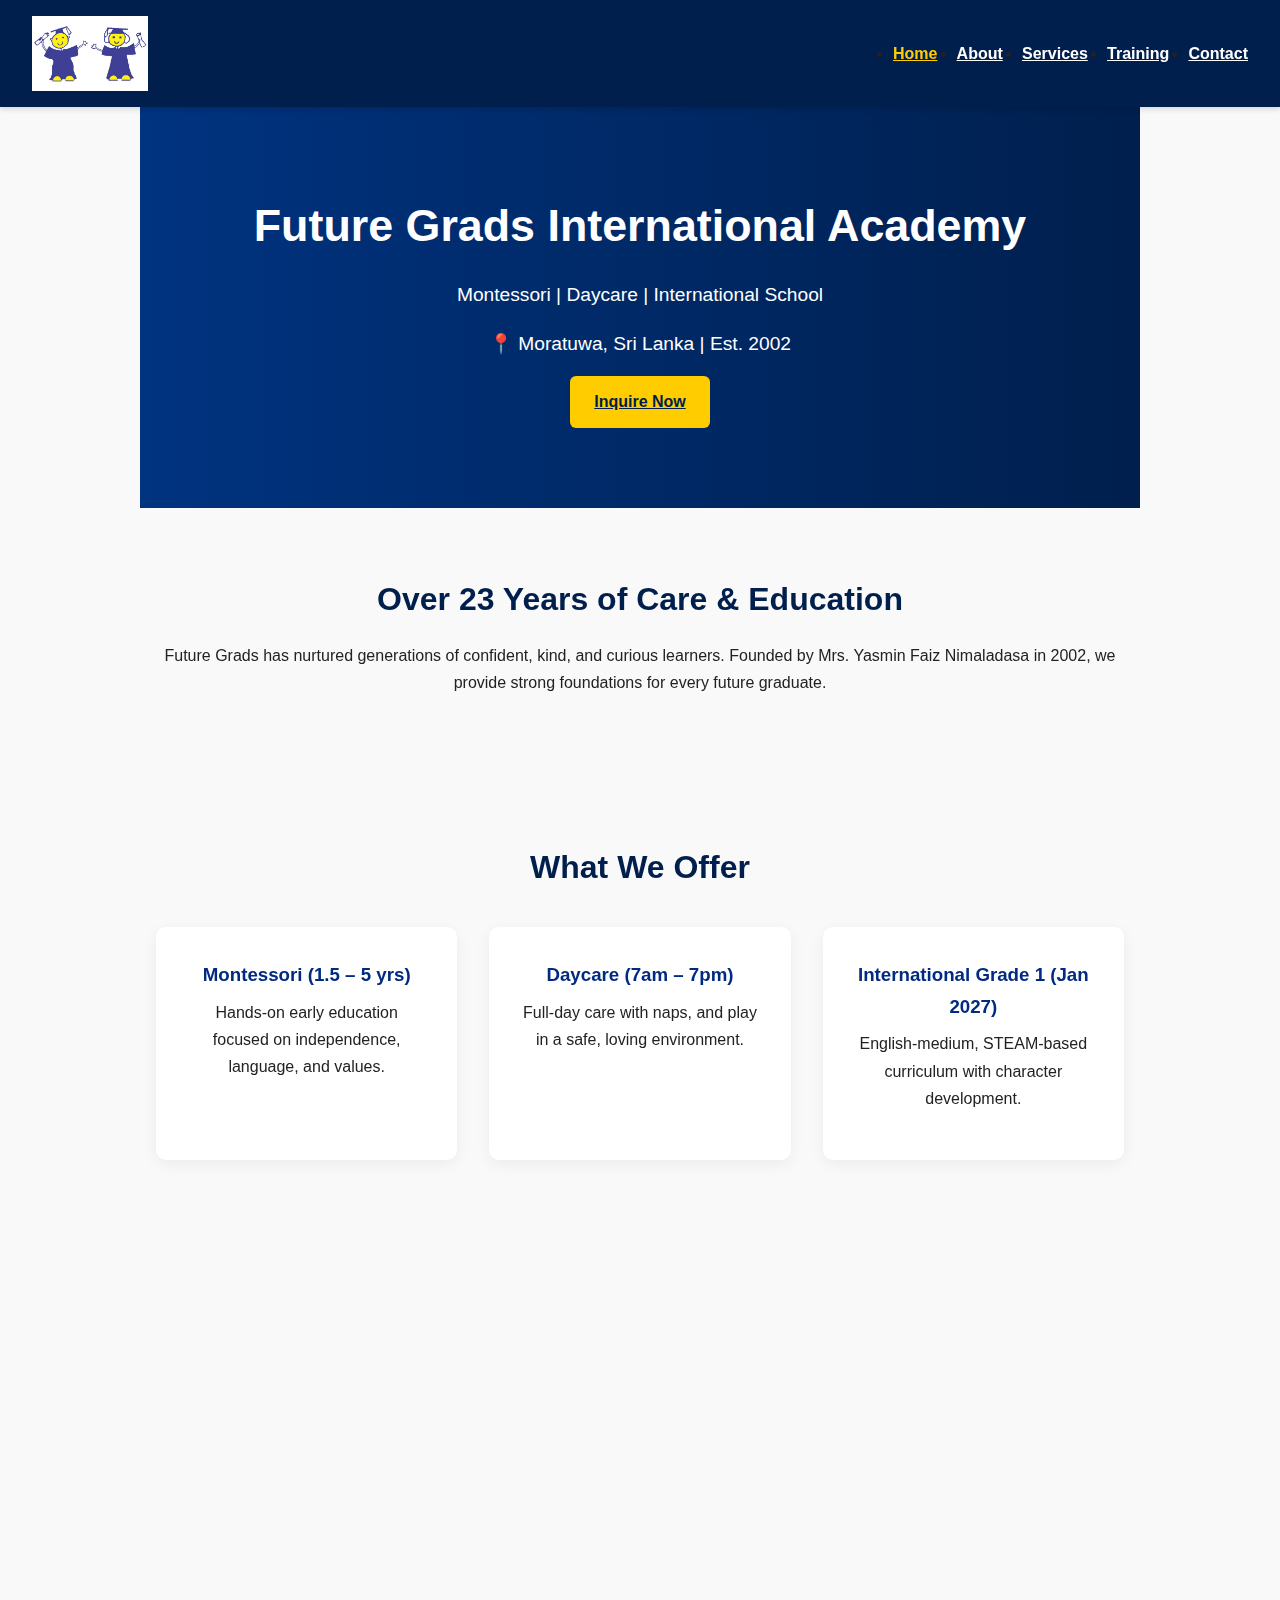
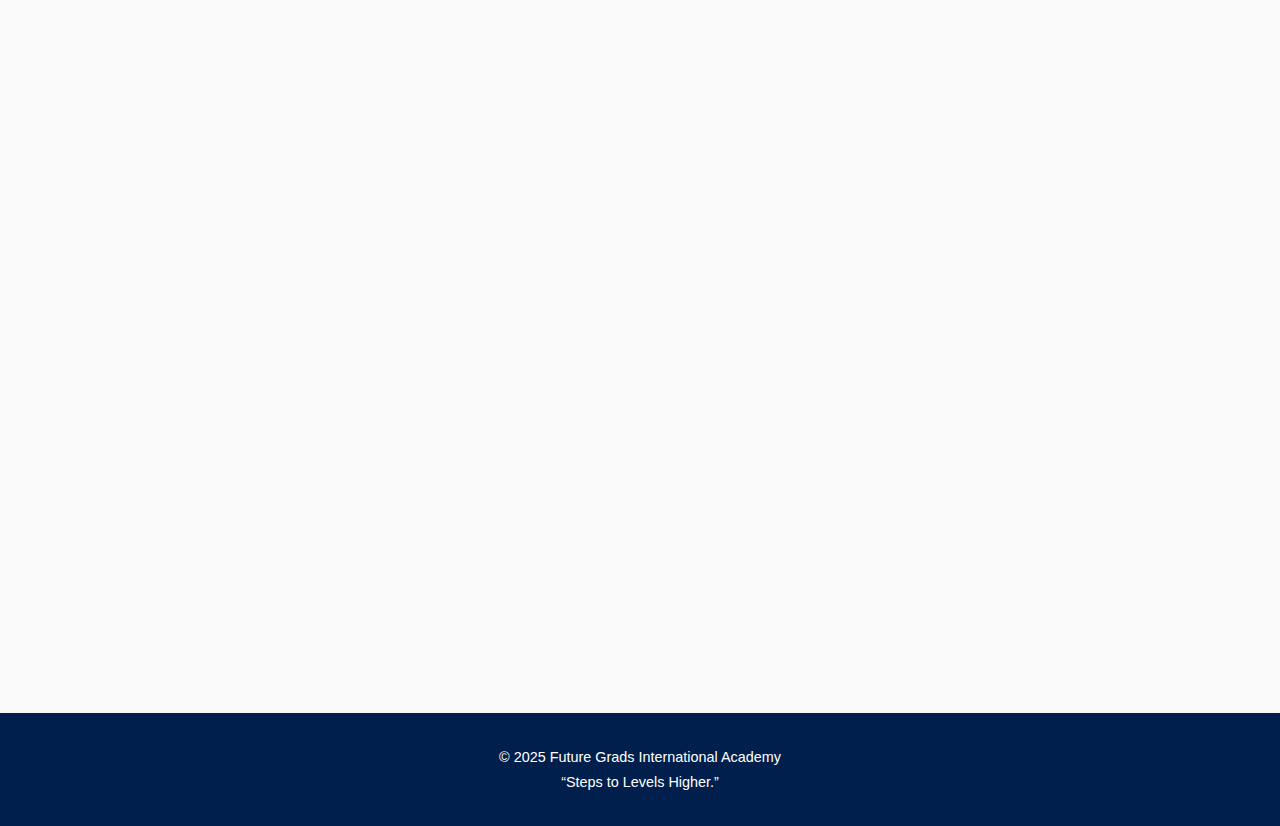
<file: index.html>
<!DOCTYPE html>
<html lang="en">
<head>
  <meta charset="UTF-8" />
  <meta name="viewport" content="width=device-width, initial-scale=1.0" />
  <meta name="description" content="Future Grads International Academy – Trusted Montessori, Daycare, and Preschool in Moratuwa, Sri Lanka since 2002." />
  <meta name="keywords" content="Montessori Moratuwa, Daycare Moratuwa, Preschool Sri Lanka, Teacher Training Moratuwa, Future Grads" />
  <meta name="author" content="Future Grads International Academy" />
  <title>Future Grads International Academy - Montessori & Daycare in Moratuwa</title>
  <link rel="icon" href="assets/favicon.ico" type="image/x-icon" />
  <link rel="stylesheet" href="style.css" />
  <link href="https://unpkg.com/aos@2.3.4/dist/aos.css" rel="stylesheet" />
  <script src="script.js" defer></script>
</head>
<body>
  <!-- Header -->
  <header class="nav-header">
    <nav>
      <img src="assets/futuregrads-logo.png" alt="Future Grads Logo" class="logo-large" />
      <ul>
        <li><a href="index.html" class="active">Home</a></li>
        <li><a href="about.html">About</a></li>
        <li><a href="services.html">Services</a></li>
        <li><a href="training.html">Training</a></li>
        <li><a href="#contact">Contact</a></li>
      </ul>
    </nav>
  </header>

  <!-- Hero -->
  <section class="hero" data-aos="fade-up">
    <h1>Future Grads International Academy</h1>
    <p>Montessori | Daycare | International School</p>
    <p>📍 Moratuwa, Sri Lanka | Est. 2002</p>
    <a href="#contact" class="btn-primary">Inquire Now</a>
  </section>

  <!-- About -->
  <section class="about" data-aos="fade-up">
    <h2>Over 23 Years of Care & Education</h2>
    <p>
      Future Grads has nurtured generations of confident, kind, and curious learners. Founded by Mrs. Yasmin Faiz Nimaladasa in 2002, we provide strong foundations for every future graduate.
    </p>
  </section>

  <!-- Services -->
  <section class="services" data-aos="fade-up">
    <h2>What We Offer</h2>
    <div class="grid">
      <div class="card">
        <h3>Montessori (1.5 – 5 yrs)</h3>
        <p>Hands-on early education focused on independence, language, and values.</p>
      </div>
      <div class="card">
        <h3>Daycare (7am – 7pm)</h3>
        <p>Full-day care with naps, and play in a safe, loving environment.</p>
      </div>
      <div class="card">
        <h3>International Grade 1 (Jan 2027)</h3>
        <p>English-medium, STEAM-based curriculum with character development.</p>
      </div>
    </div>
  </section>

  <!-- Vision & Mission -->
  <section class="mission" data-aos="fade-up">
    <h2>Our Vision & Mission</h2>
    <p><strong>Vision:</strong> A joyful start to lifelong learning grounded in values and curiosity.</p>
    <p><strong>Mission:</strong> To nurture confident, responsible future graduates through love and learning.</p>
  </section>

  <!-- Contact -->
  <section class="contact" id="contact" data-aos="fade-up">
    <h2>Contact Us</h2>
    <p>📍 23 Rawatawatta Rd, Moratuwa 10400, Sri Lanka</p>
    <p>📞 +94 777 579 821</p>
    <a href="https://wa.me/94777579821" class="btn-whatsapp">WhatsApp Us</a>

    <div class="map-container">
      <iframe 
        src="https://www.google.com/maps/embed?pb=!1m18!1m12!1m3!1d63328.189202132166!2d79.84634725!3d6.7932591!2m3!1f0!2f0!3f0!3m2!1i1024!2i768!4f13.1!3m3!1m2!1s0x3ae2457f2a832437%3A0xc9d920cbb76cbcca!2sFuture%20Grads%20International%20Academy%2C%20Montessori%20%26%20Day%20Care!5e0!3m2!1sen!2slk!4v1691267779424!5m2!1sen!2slk" 
        width="100%" 
        height="350" 
        style="border:0; border-radius:10px;" 
        allowfullscreen="" 
        loading="lazy" 
        referrerpolicy="no-referrer-when-downgrade">
      </iframe>
    </div>
  </section>

  <!-- Footer -->
  <footer>
    <p>© 2025 Future Grads International Academy</p>
    <p>“Steps to Levels Higher.”</p>
  </footer>

  <!-- AOS Animations -->
  <script src="https://unpkg.com/aos@2.3.4/dist/aos.js"></script>
  <script>AOS.init({ once: true });</script>

  <!-- AI Chatbot (Floating Chatbase Script) -->
  <script>
  (function(){
    if (!window.chatbase || window.chatbase("getState") !== "initialized") {
      window.chatbase = (...args) => {
        if (!window.chatbase.q) { window.chatbase.q = [] }
        window.chatbase.q.push(args)
      };
      window.chatbase = new Proxy(window.chatbase, {
        get(target, prop) {
          if (prop === "q") return target.q;
          return (...args) => target(prop, ...args);
        }
      });
    }
    const onLoad = function () {
      const script = document.createElement("script");
      script.src = "https://www.chatbase.co/embed.min.js";
      script.id = "PvmLiM0ClTM66c8UjLphT"; // ✅ Your chatbot ID
      script.domain = "www.chatbase.co";
      document.body.appendChild(script);
    };
    if (document.readyState === "complete") {
      onLoad();
    } else {
      window.addEventListener("load", onLoad);
    }
  })();
  </script>
</body>
</html>
</file>
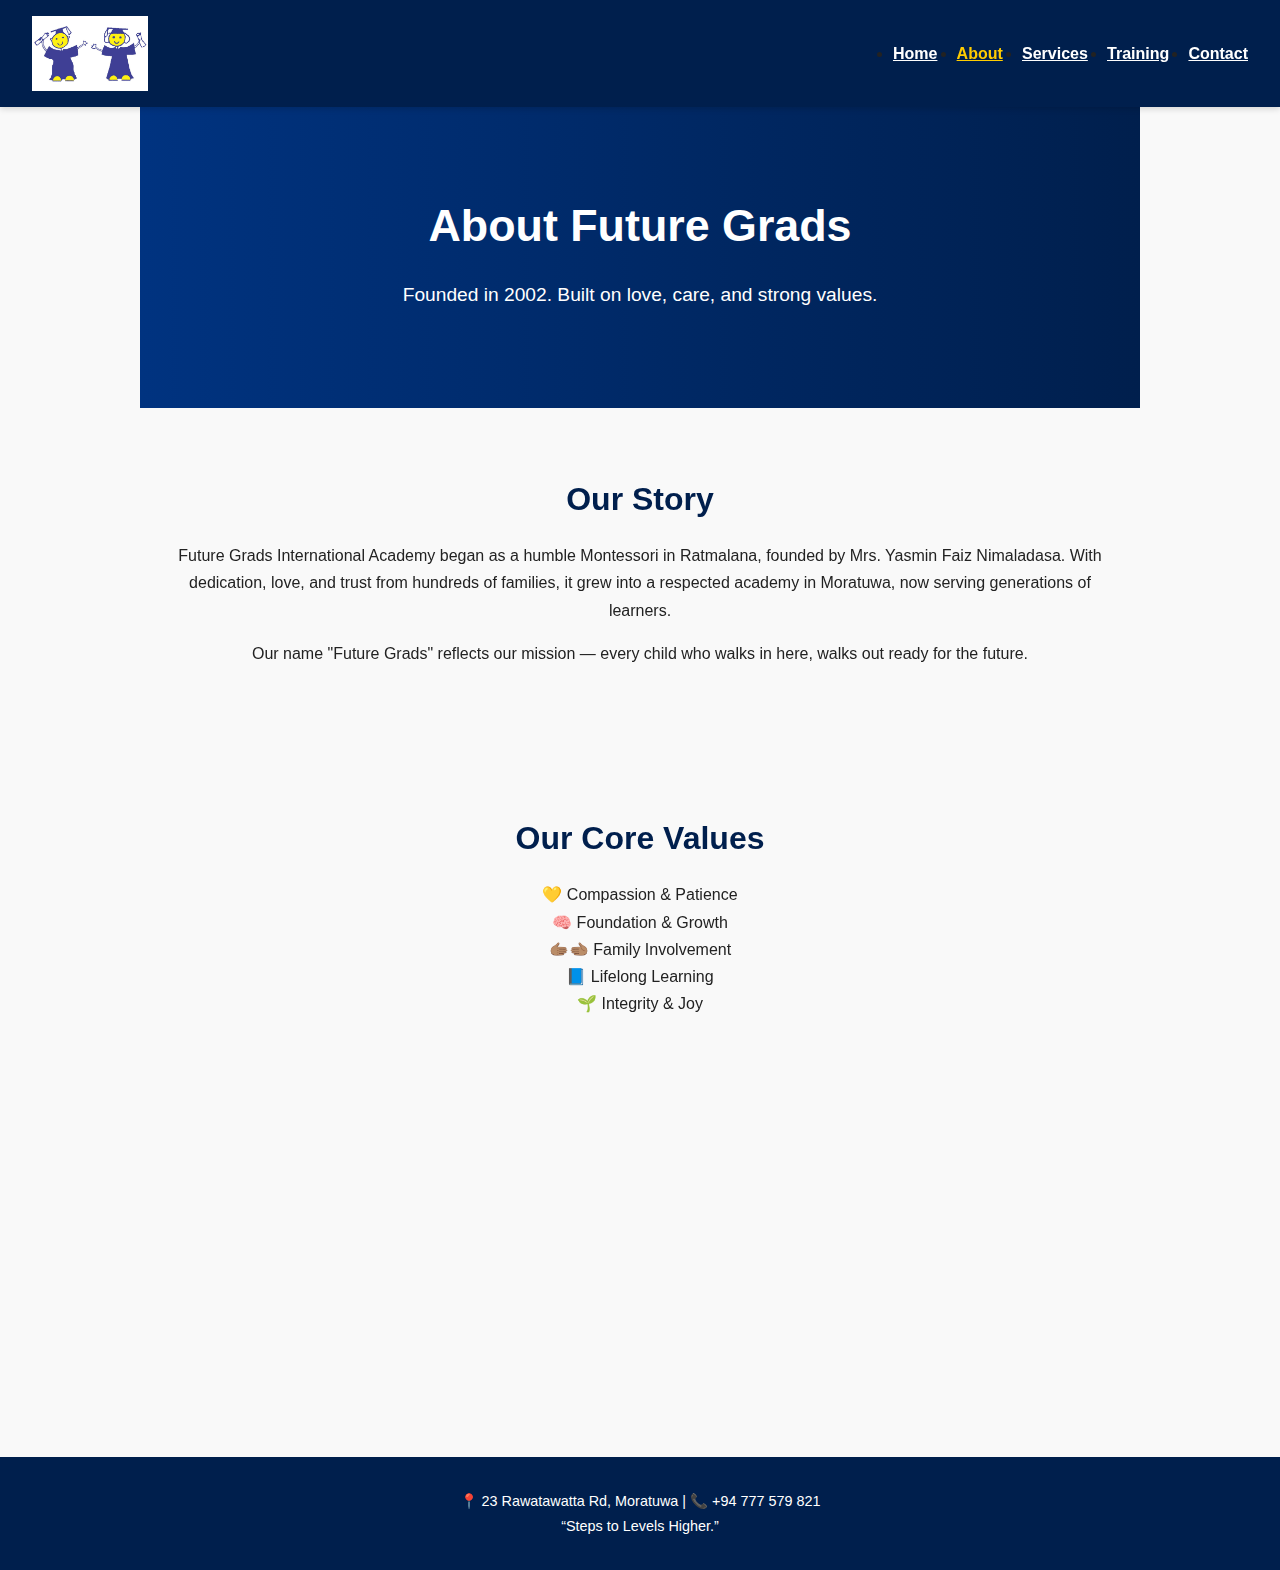
<file: about.html>
<!DOCTYPE html>
<html lang="en">
<head>
  <meta charset="UTF-8" />
  <meta name="viewport" content="width=device-width, initial-scale=1.0"/>
  <meta name="description" content="Learn about Future Grads International Academy – a trusted Montessori and preschool in Moratuwa since 2002." />
  <meta name="keywords" content="Montessori Moratuwa, preschool Moratuwa, Future Grads, daycare, teacher training Sri Lanka" />
  <meta name="author" content="Future Grads International Academy" />
  <title>About Us - Future Grads Montessori Moratuwa</title>
  <link rel="stylesheet" href="style.css" />
  <link href="https://unpkg.com/aos@2.3.4/dist/aos.css" rel="stylesheet" />
  <script src="script.js" defer></script>
</head>
<body>
  <!-- Header -->
  <header class="nav-header">
    <nav>
      <img src="assets/futuregrads-logo.png" alt="Future Grads Logo" class="logo-large" />
      <ul>
        <li><a href="index.html">Home</a></li>
        <li><a href="about.html" class="active">About</a></li>
        <li><a href="services.html">Services</a></li>
        <li><a href="training.html">Training</a></li>
        <li><a href="index.html#contact">Contact</a></li>
      </ul>
    </nav>
  </header>

  <!-- Hero -->
  <section class="hero" data-aos="fade-up">
    <h1>About Future Grads</h1>
    <p>Founded in 2002. Built on love, care, and strong values.</p>
  </section>

  <!-- Story -->
  <section class="about" data-aos="fade-up">
    <h2>Our Story</h2>
    <p>
      Future Grads International Academy began as a humble Montessori in Ratmalana, founded by Mrs. Yasmin Faiz Nimaladasa. With dedication, love, and trust from hundreds of families, it grew into a respected academy in Moratuwa, now serving generations of learners.
    </p>
    <p>
      Our name "Future Grads" reflects our mission — every child who walks in here, walks out ready for the future.
    </p>
  </section>

  <!-- Core Values -->
  <section class="mission" data-aos="fade-up">
    <h2>Our Core Values</h2>
    <p>
      💛 Compassion & Patience <br/>
      🧠 Foundation & Growth <br/>
      🫱🏽‍🫲🏽 Family Involvement <br/>
      📘 Lifelong Learning <br/>
      🌱 Integrity & Joy
    </p>
  </section>

  <!-- Founder's Message -->
  <section class="founder" data-aos="fade-up">
    <h2>Message from the Directress</h2>
    <p>
      “When alumni return after 15 years and say, ‘This is where it all began,’ I know our mission is working.” <br/>
      – <strong>Mrs. Yasmin Faiz Nimaladasa</strong><br/>
      Montessori Directress | CPSY-UK | Dip. in Child Care Management
    </p>
  </section>

  <!-- Footer -->
  <footer>
    <p>📍 23 Rawatawatta Rd, Moratuwa | 📞 +94 777 579 821</p>
    <p>“Steps to Levels Higher.”</p>
  </footer>

  <!-- AOS Script -->
  <script src="https://unpkg.com/aos@2.3.4/dist/aos.js"></script>
  <script>AOS.init({ once: true });</script>
</body>
</html>
</file>
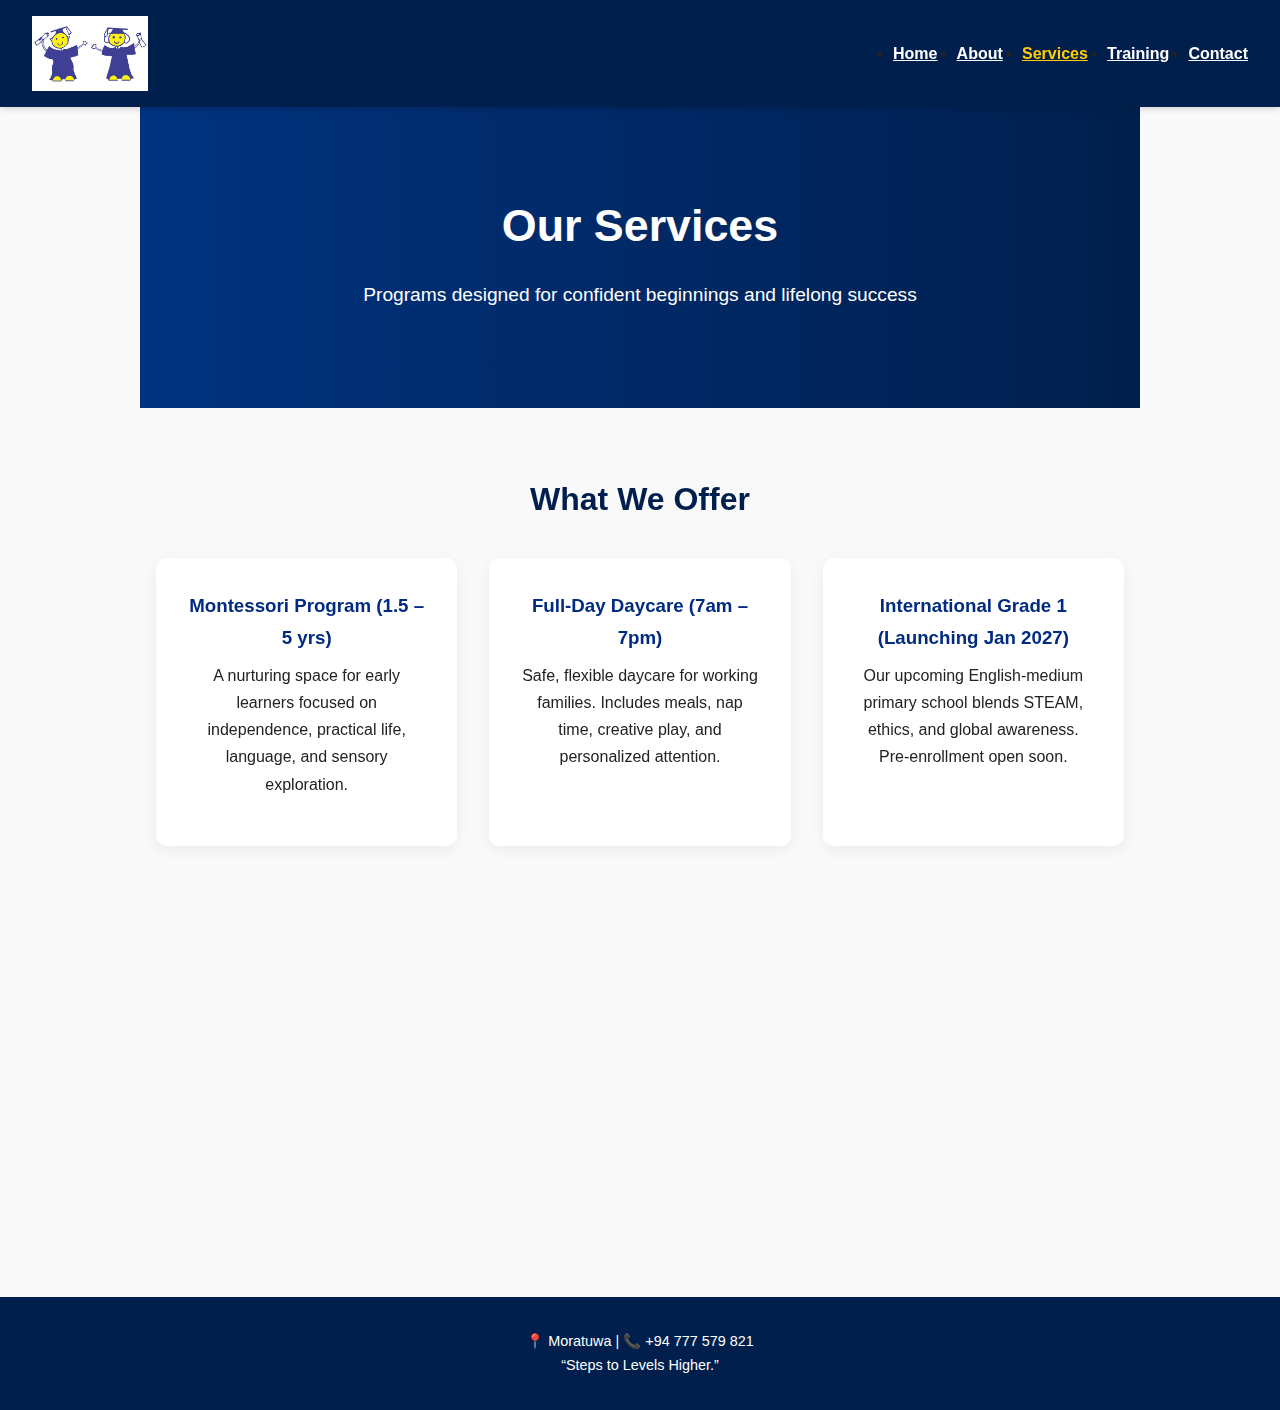
<file: services.html>
<!DOCTYPE html>
<html lang="en">
<head>
  <meta charset="UTF-8" />
  <meta name="viewport" content="width=device-width, initial-scale=1.0"/>
  <meta name="description" content="Explore our Montessori, Daycare, and International Grade 1 services in Moratuwa, Sri Lanka. Trusted by parents since 2001." />
  <meta name="keywords" content="Montessori Moratuwa, daycare Sri Lanka, preschool, international school 2027, Future Grads" />
  <meta name="author" content="Future Grads International Academy" />
  <title>Services - Future Grads Montessori & Daycare</title>
  <link rel="stylesheet" href="style.css" />
  <link href="https://unpkg.com/aos@2.3.4/dist/aos.css" rel="stylesheet" />
  <script src="script.js" defer></script>
</head>
<body>
  <!-- Header -->
  <header class="nav-header">
    <nav>
      <img src="assets/futuregrads-logo.png" alt="Future Grads Logo" class="logo-large" />
      <ul>
        <li><a href="index.html">Home</a></li>
        <li><a href="about.html">About</a></li>
        <li><a href="services.html" class="active">Services</a></li>
        <li><a href="training.html">Training</a></li>
        <li><a href="index.html#contact">Contact</a></li>
      </ul>
    </nav>
  </header>

  <!-- Hero -->
  <section class="hero" data-aos="fade-up">
    <h1>Our Services</h1>
    <p>Programs designed for confident beginnings and lifelong success</p>
  </section>

  <!-- Services Grid -->
  <section class="services" data-aos="fade-up">
    <h2>What We Offer</h2>
    <div class="grid">
      <div class="card">
        <h3>Montessori Program (1.5 – 5 yrs)</h3>
        <p>
          A nurturing space for early learners focused on independence, practical life, language, and sensory exploration.
        </p>
      </div>
      <div class="card">
        <h3>Full-Day Daycare (7am – 7pm)</h3>
        <p>
          Safe, flexible daycare for working families. Includes meals, nap time, creative play, and personalized attention.
        </p>
      </div>
      <div class="card">
        <h3>International Grade 1 (Launching Jan 2027)</h3>
        <p>
          Our upcoming English-medium primary school blends STEAM, ethics, and global awareness. Pre-enrollment open soon.
        </p>
      </div>
    </div>
  </section>

  <!-- Parent-Centered Benefits -->
  <section data-aos="fade-up">
    <h2>Why Parents Choose Us</h2>
    <p>
      ✅ 23+ years of trust and experience <br/>
      ✅ Montessori-trained, loving staff <br/>
      ✅ Moratuwa-based with full-day care <br/>
      ✅ Affordable, high-quality early education
    </p>
  </section>

  <!-- Footer -->
  <footer>
    <p>📍 Moratuwa | 📞 +94 777 579 821</p>
    <p>“Steps to Levels Higher.”</p>
  </footer>

  <!-- AOS Script -->
  <script src="https://unpkg.com/aos@2.3.4/dist/aos.js"></script>
  <script>AOS.init({ once: true });</script>
</body>
</html>
</file>
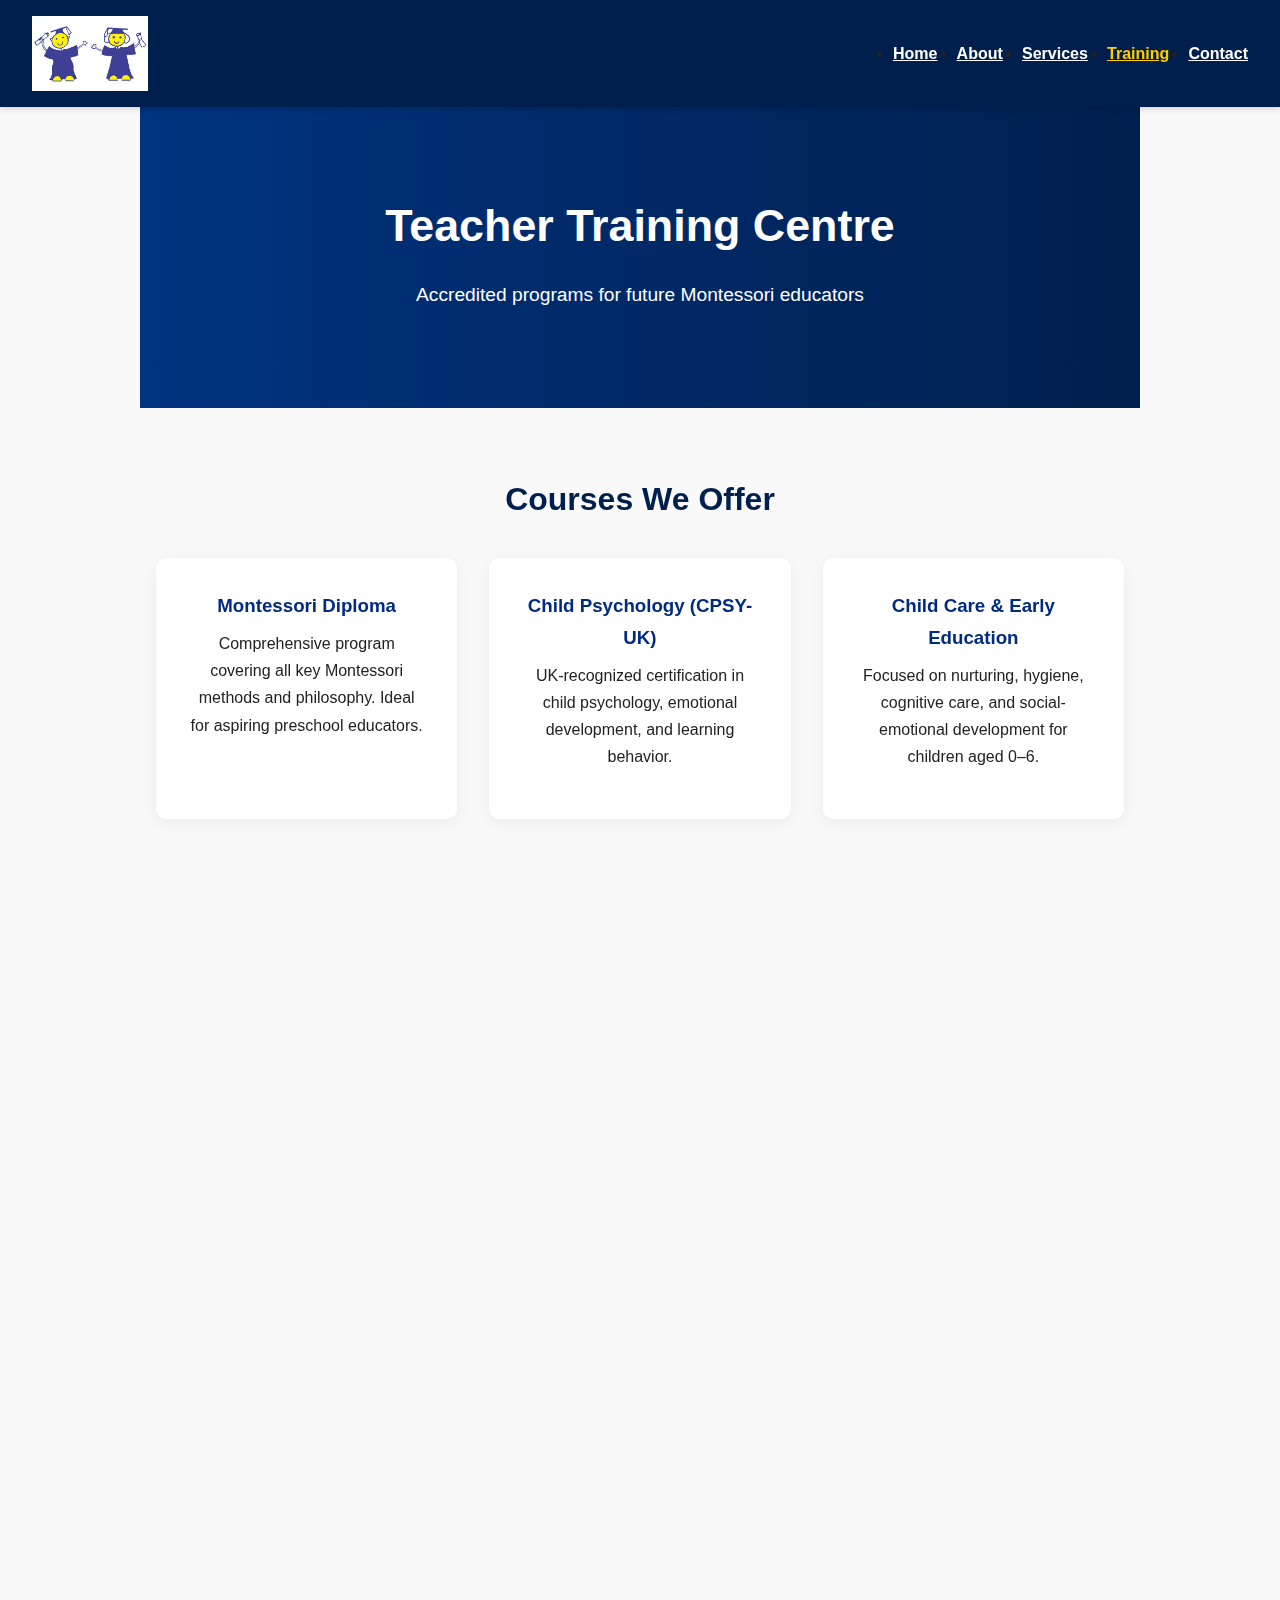
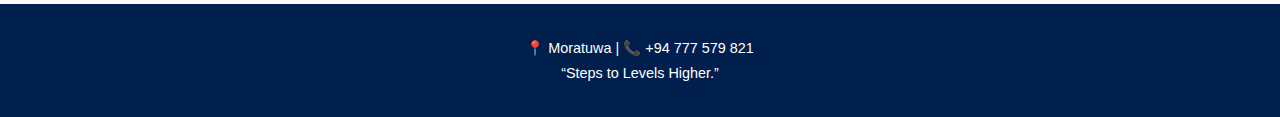
<file: training.html>
<!DOCTYPE html>
<html lang="en">
<head>
  <meta charset="UTF-8" />
  <meta name="viewport" content="width=device-width, initial-scale=1.0"/>
  <meta name="description" content="Become a certified Montessori teacher. Explore our accredited diploma & certificate courses in Moratuwa, Sri Lanka." />
  <meta name="keywords" content="Montessori teacher training Sri Lanka, CPSY-UK, child care diploma, Future Grads training, Moratuwa courses" />
  <meta name="author" content="Future Grads International Academy" />
  <title>Teacher Training - Future Grads Montessori Moratuwa</title>
  <link rel="stylesheet" href="style.css" />
  <link href="https://unpkg.com/aos@2.3.4/dist/aos.css" rel="stylesheet" />
  <script src="script.js" defer></script>
</head>
<body>
  <!-- Header -->
  <header class="nav-header">
    <nav>
      <img src="assets/futuregrads-logo.png" alt="Future Grads Logo" class="logo-large" />
      <ul>
        <li><a href="index.html">Home</a></li>
        <li><a href="about.html">About</a></li>
        <li><a href="services.html">Services</a></li>
        <li><a href="training.html" class="active">Training</a></li>
        <li><a href="index.html#contact">Contact</a></li>
      </ul>
    </nav>
  </header>

  <!-- Hero -->
  <section class="hero" data-aos="fade-up">
    <h1>Teacher Training Centre</h1>
    <p>Accredited programs for future Montessori educators</p>
  </section>

  <!-- Courses -->
  <section data-aos="fade-up">
    <h2>Courses We Offer</h2>
    <div class="grid">
      <div class="card">
        <h3>Montessori Diploma</h3>
        <p>Comprehensive program covering all key Montessori methods and philosophy. Ideal for aspiring preschool educators.</p>
      </div>
      <div class="card">
        <h3>Child Psychology (CPSY-UK)</h3>
        <p>UK-recognized certification in child psychology, emotional development, and learning behavior.</p>
      </div>
      <div class="card">
        <h3>Child Care & Early Education</h3>
        <p>Focused on nurturing, hygiene, cognitive care, and social-emotional development for children aged 0–6.</p>
      </div>
    </div>
  </section>

  <!-- Why Train With Us -->
  <section data-aos="fade-up">
    <h2>Why Choose Future Grads</h2>
    <p>
      ✅ Direct mentorship from Mrs. Yasmin Faiz Nimaladasa<br/>
      ✅ 23+ years of field expertise <br/>
      ✅ UK-aligned certifications <br/>
      ✅ Flexible timings (weekdays/weekends) <br/>
      ✅ Ideal for mothers, school leavers, and teachers
    </p>
  </section>

  <!-- Enroll -->
  <section class="contact" data-aos="fade-up">
    <h2>Enroll or Inquire</h2>
    <p>Start your career as a certified Montessori educator today.</p>
    <a href="https://wa.me/94777579821" class="btn-whatsapp">📲 WhatsApp to Enroll</a>
  </section>

  <!-- Footer -->
  <footer>
    <p>📍 Moratuwa | 📞 +94 777 579 821</p>
    <p>“Steps to Levels Higher.”</p>
  </footer>

  <!-- AOS Script -->
  <script src="https://unpkg.com/aos@2.3.4/dist/aos.js"></script>
  <script>AOS.init({ once: true });</script>
</body>
</html>
</file>
<file: style.css>
/* ===== RESET & BASE ===== */
* {
  margin: 0;
  padding: 0;
  box-sizing: border-box;
  scroll-behavior: smooth;
}

body {
  font-family: 'Segoe UI', sans-serif;
  background-color: #f9f9f9;
  color: #222;
  line-height: 1.7;
}

/* ===== NAVBAR ===== */
.nav-header {
  background-color: #001f4d;
  padding: 1rem 2rem;
  box-shadow: 0 2px 6px rgba(0, 0, 0, 0.15);
  position: sticky;
  top: 0;
  z-index: 999;
}

nav {
  display: flex;
  justify-content: space-between;
  align-items: center;
  flex-wrap: wrap;
}

.logo-large {
  height: 75px;
}

nav ul {
  display: flex;
  gap: 1.2rem;
}

nav a {
  color: white;
  font-weight: 600;
  transition: color 0.3s;
}

nav a:hover,
nav .active {
  color: #ffcc00;
}

/* ===== HERO SECTION ===== */
.hero {
  background: linear-gradient(to right, #003380, #001f4d);
  color: white;
  text-align: center;
  padding: 5rem 1rem;
}

.hero h1 {
  font-size: 2.8rem;
  margin-bottom: 1rem;
}

.hero p {
  font-size: 1.2rem;
  margin-bottom: 1rem;
}

.btn-primary {
  background: #ffcc00;
  color: #001f4d;
  padding: 0.75rem 1.5rem;
  border-radius: 6px;
  font-weight: bold;
  display: inline-block;
  transition: background 0.3s;
}

.btn-primary:hover {
  background: #f5b800;
}

/* ===== SECTION BASE STYLES ===== */
section {
  padding: 4rem 1rem;
  max-width: 1000px;
  margin: auto;
  text-align: center;
}

section h2 {
  font-size: 2rem;
  color: #001f4d;
  margin-bottom: 1rem;
}

section p {
  font-size: 1rem;
  margin-bottom: 1rem;
}

/* ===== SERVICES GRID ===== */
.grid {
  display: grid;
  grid-template-columns: repeat(auto-fit, minmax(260px, 1fr));
  gap: 2rem;
  margin-top: 2rem;
}

.card {
  background: white;
  padding: 2rem;
  border-radius: 10px;
  box-shadow: 0 4px 15px rgba(0, 0, 0, 0.06);
  transition: transform 0.3s ease;
}

.card:hover {
  transform: translateY(-5px);
}

.card h3 {
  color: #002b80;
  margin-bottom: 0.5rem;
}

/* ===== WHATSAPP BUTTON ===== */
.btn-whatsapp {
  background: #25D366;
  color: white;
  padding: 0.7rem 1.5rem;
  border-radius: 6px;
  font-weight: bold;
  display: inline-block;
  margin-top: 1rem;
  transition: background 0.3s;
}

.btn-whatsapp:hover {
  background: #1ebe5d;
}

/* ===== MAP SECTION ===== */
.map-container {
  margin-top: 2rem;
  border-radius: 10px;
  overflow: hidden;
  box-shadow: 0 0 10px rgba(0,0,0,0.1);
}

/* ===== FOOTER ===== */
footer {
  background: #001f4d;
  color: white;
  text-align: center;
  padding: 2rem 1rem;
  font-size: 0.9rem;
  margin-top: 4rem;
}

/* ===== RESPONSIVE DESIGN ===== */
@media (max-width: 768px) {
  nav ul {
    flex-direction: column;
    gap: 0.8rem;
    margin-top: 1rem;
  }

  .hero h1 {
    font-size: 2rem;
  }

  .hero p {
    font-size: 1rem;
  }

  .btn-primary, .btn-whatsapp {
    font-size: 0.95rem;
  }

  .logo-large {
    height: 60px;
  }
}
</file>
